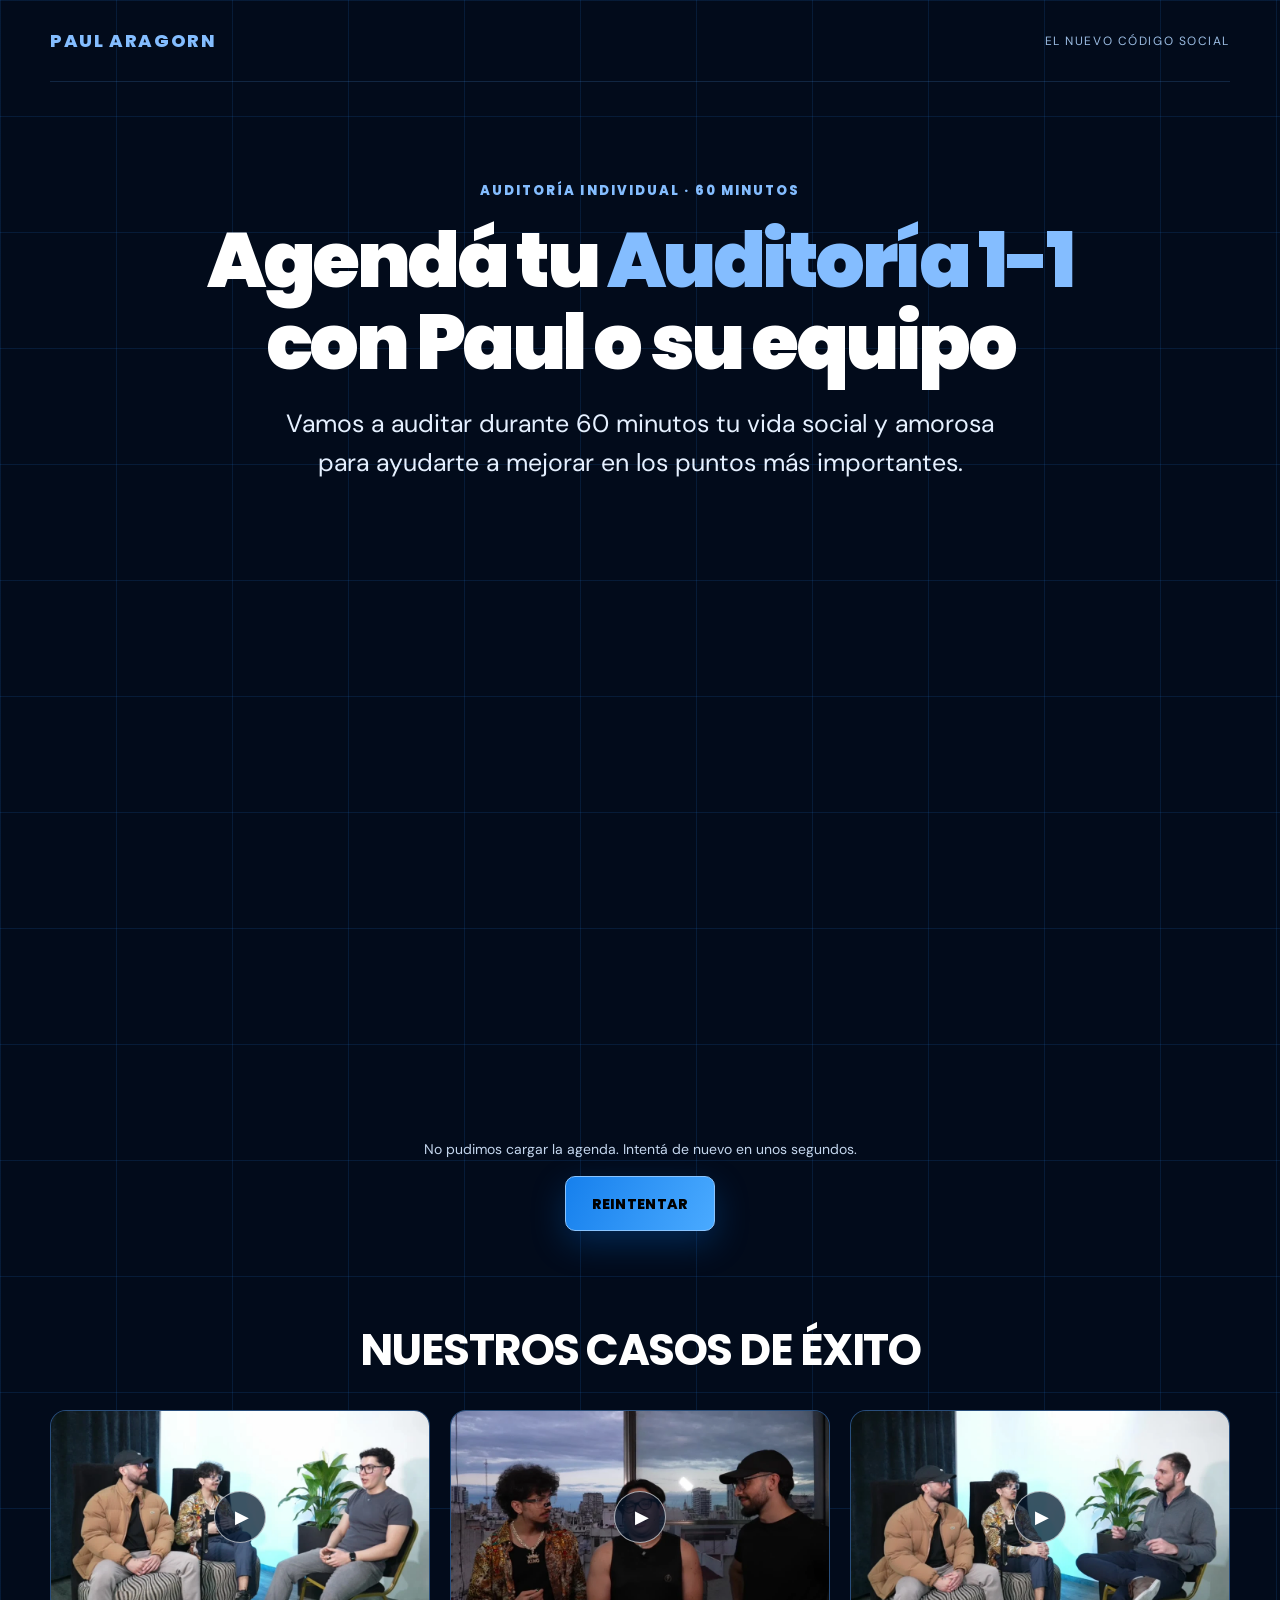
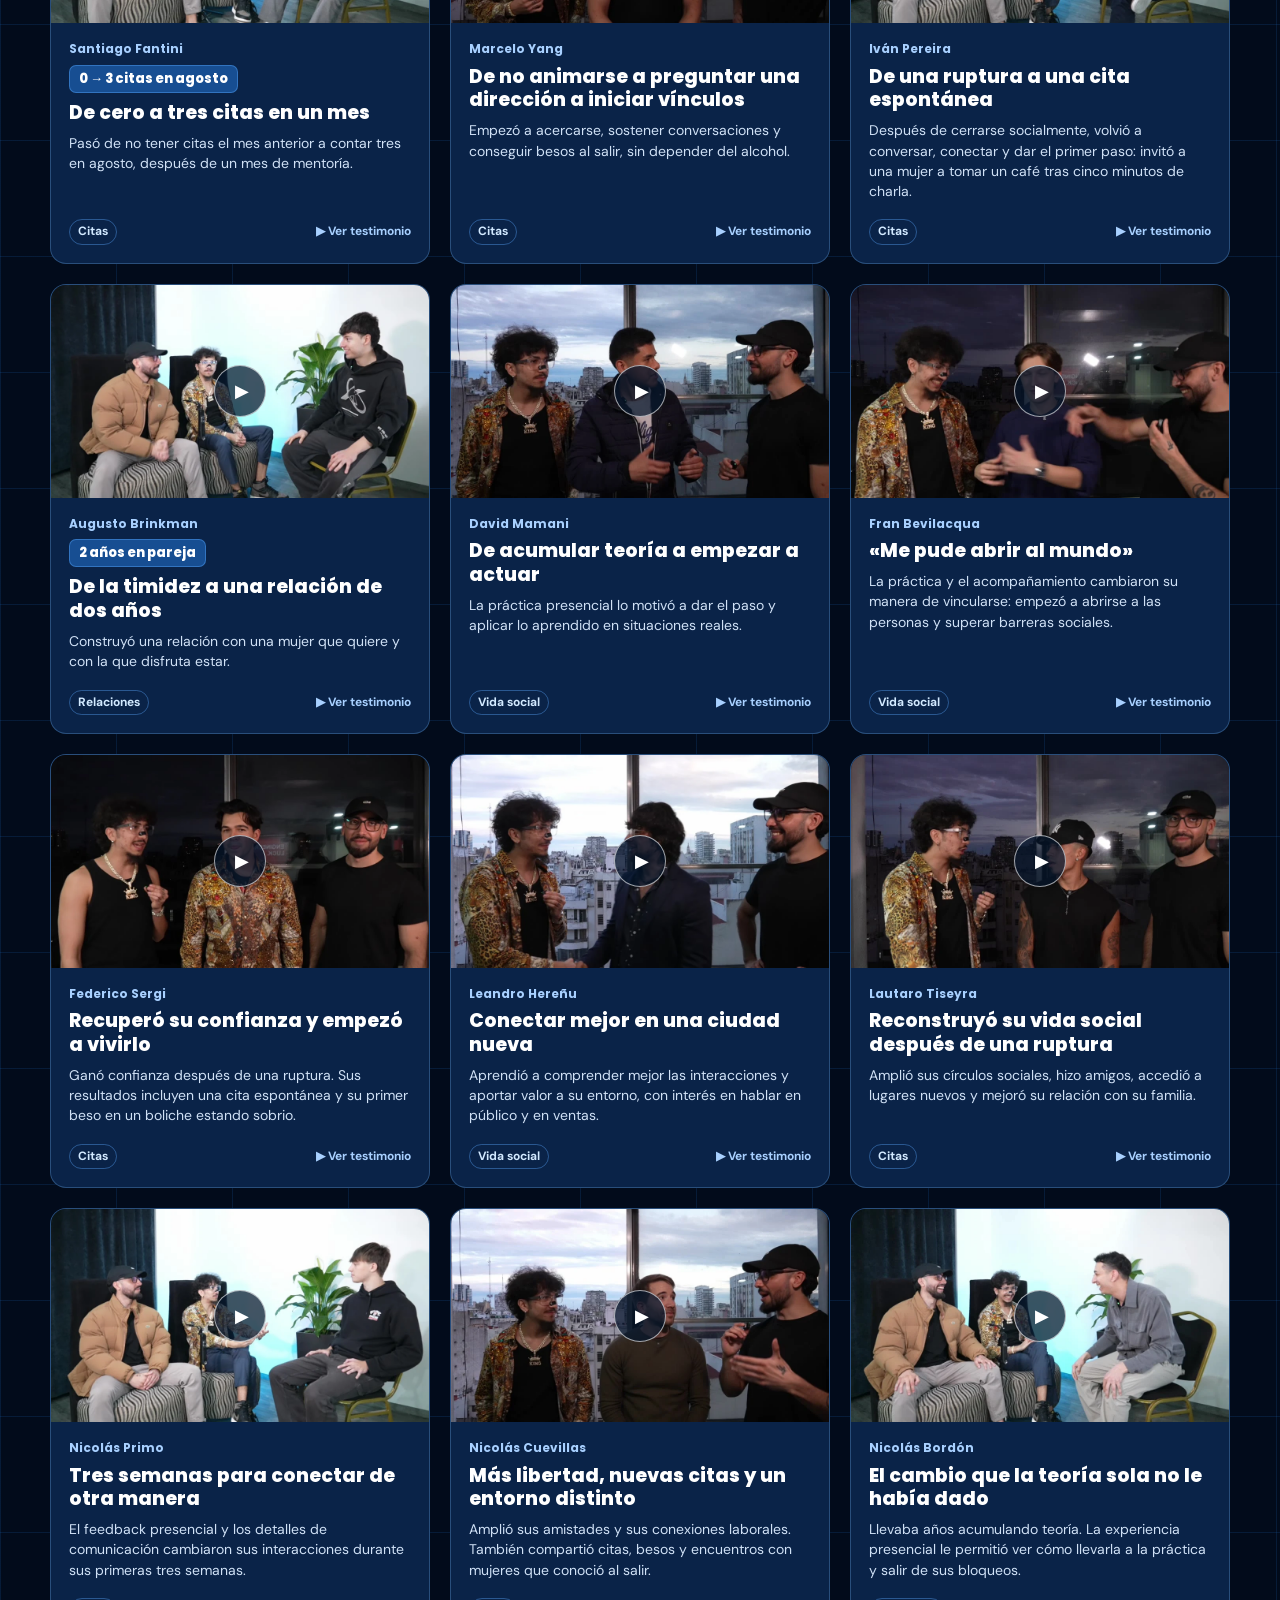
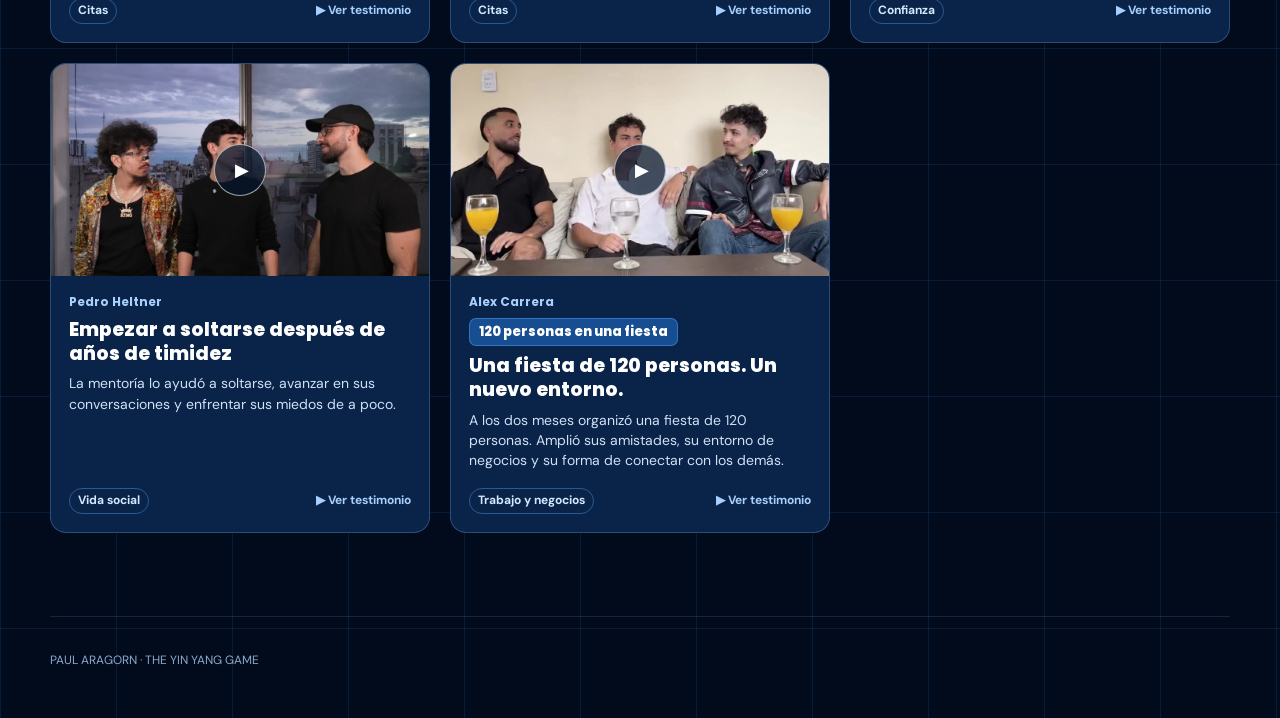
<file: index.html>
<!doctype html>
<html lang="es-AR">
<head>
  <meta charset="utf-8">
  <meta name="viewport" content="width=device-width, initial-scale=1">
  <title>Agendá tu Auditoría 1-1 | Paul Aragorn</title>
  <meta name="description" content="Agendá una auditoría de 60 minutos sobre tu vida social y amorosa con Paul Aragorn o su equipo.">
  <link rel="stylesheet" href="./styles.css?v=20261029-6">
</head>
<body>
  <div class="page grid">
    <header class="top shell"><a class="brand" href="#inicio">PAUL ARAGORN</a><span class="top-note">El nuevo código social</span></header>
    <main id="inicio">
      <section class="hero shell" aria-labelledby="titulo">
        <p class="eyebrow">Auditoría individual · 60 minutos</p>
        <h1 id="titulo">Agendá tu <span class="accent">Auditoría 1-1</span> con Paul o su equipo</h1>
        <p class="lead">Vamos a auditar durante 60 minutos tu vida social y amorosa para ayudarte a mejorar en los puntos más importantes.</p>
      </section>

      <section class="section shell" id="agenda" aria-label="Agenda para reservar tu auditoría">
        <div class="card booking booking-embed">
          <div id="agenda-widget" aria-label="Agenda para reservar tu auditoría"></div>
          <p id="agenda-estado" class="agenda-estado" role="status">Cargando horarios disponibles…</p>
          <button id="agenda-reintentar" class="button agenda-reintentar" type="button" hidden>REINTENTAR</button>
        </div>
      </section>

      <section class="section shell cases-section" aria-labelledby="casos-titulo">
        <div class="section-heading"><h2 id="casos-titulo">NUESTROS CASOS DE ÉXITO</h2></div>
        <div class="cases-grid">
          <a class="case-card" href="https://assets.cdn.filesafe.space/yW5oWGu1V2NnrRlm9ir7/media/6ace9a8aa93224e58d163c82.mp4" aria-label="Ver testimonio de Santiago Fantini"><span class="case-image"><img src="./assets/testimonios/santiago-fantini.webp" alt="" loading="eager"><span class="case-play" aria-hidden="true">▶</span></span><span class="case-info"><span class="case-name">Santiago Fantini</span><span class="case-metric">0 → 3 citas en agosto</span><strong class="case-headline">De cero a tres citas en un mes</strong><span class="case-summary">Pasó de no tener citas el mes anterior a contar tres en agosto, después de un mes de mentoría.</span><span class="case-footer"><span class="case-tag">Citas</span><span>▶ Ver testimonio</span></span></span></a>
          <a class="case-card" href="https://assets.cdn.filesafe.space/yW5oWGu1V2NnrRlm9ir7/media/6ace9b37ed5644a05f00d1d6.mp4" aria-label="Ver testimonio de Marcelo Yang"><span class="case-image"><img src="./assets/testimonios/marcelo-yang.webp" alt="" loading="eager"><span class="case-play" aria-hidden="true">▶</span></span><span class="case-info"><span class="case-name">Marcelo Yang</span><strong class="case-headline">De no animarse a preguntar una dirección a iniciar vínculos</strong><span class="case-summary">Empezó a acercarse, sostener conversaciones y conseguir besos al salir, sin depender del alcohol.</span><span class="case-footer"><span class="case-tag">Citas</span><span>▶ Ver testimonio</span></span></span></a>
          <a class="case-card" href="https://assets.cdn.filesafe.space/yW5oWGu1V2NnrRlm9ir7/media/6ace968f412f76b526b32ab7.mp4" aria-label="Ver testimonio de Iván Pereira"><span class="case-image"><img src="./assets/testimonios/ivan-pereira.webp" alt="" loading="eager"><span class="case-play" aria-hidden="true">▶</span></span><span class="case-info"><span class="case-name">Iván Pereira</span><strong class="case-headline">De una ruptura a una cita espontánea</strong><span class="case-summary">Después de cerrarse socialmente, volvió a conversar, conectar y dar el primer paso: invitó a una mujer a tomar un café tras cinco minutos de charla.</span><span class="case-footer"><span class="case-tag">Citas</span><span>▶ Ver testimonio</span></span></span></a>
          <a class="case-card" href="https://assets.cdn.filesafe.space/yW5oWGu1V2NnrRlm9ir7/media/6ace9a6f3cdaab44656f1672.mp4" aria-label="Ver testimonio de Augusto Brinkman"><span class="case-image"><img src="./assets/testimonios/augusto-brinkman.webp" alt="" loading="eager"><span class="case-play" aria-hidden="true">▶</span></span><span class="case-info"><span class="case-name">Augusto Brinkman</span><span class="case-metric">2 años en pareja</span><strong class="case-headline">De la timidez a una relación de dos años</strong><span class="case-summary">Construyó una relación con una mujer que quiere y con la que disfruta estar.</span><span class="case-footer"><span class="case-tag">Relaciones</span><span>▶ Ver testimonio</span></span></span></a>
          <a class="case-card" href="https://assets.cdn.filesafe.space/yW5oWGu1V2NnrRlm9ir7/media/6ace9a6f3cdaab44656f168a.mp4" aria-label="Ver testimonio de David Mamani"><span class="case-image"><img src="./assets/testimonios/david-mamani.webp" alt="" loading="eager"><span class="case-play" aria-hidden="true">▶</span></span><span class="case-info"><span class="case-name">David Mamani</span><strong class="case-headline">De acumular teoría a empezar a actuar</strong><span class="case-summary">La práctica presencial lo motivó a dar el paso y aplicar lo aprendido en situaciones reales.</span><span class="case-footer"><span class="case-tag">Vida social</span><span>▶ Ver testimonio</span></span></span></a>
          <a class="case-card" href="https://assets.cdn.filesafe.space/yW5oWGu1V2NnrRlm9ir7/media/6ace968fa93224e58d15cff9.mp4" aria-label="Ver testimonio de Fran Bevilacqua"><span class="case-image"><img src="./assets/testimonios/fran-bevilacqua.webp" alt="" loading="eager"><span class="case-play" aria-hidden="true">▶</span></span><span class="case-info"><span class="case-name">Fran Bevilacqua</span><strong class="case-headline">«Me pude abrir al mundo»</strong><span class="case-summary">La práctica y el acompañamiento cambiaron su manera de vincularse: empezó a abrirse a las personas y superar barreras sociales.</span><span class="case-footer"><span class="case-tag">Vida social</span><span>▶ Ver testimonio</span></span></span></a>
          <a class="case-card" href="https://assets.cdn.filesafe.space/yW5oWGu1V2NnrRlm9ir7/media/6ace9cd6a93224e58d168078.mp4" aria-label="Ver testimonio de Federico Sergi"><span class="case-image"><img src="./assets/testimonios/federico-sergi.webp" alt="" loading="eager"><span class="case-play" aria-hidden="true">▶</span></span><span class="case-info"><span class="case-name">Federico Sergi</span><strong class="case-headline">Recuperó su confianza y empezó a vivirlo</strong><span class="case-summary">Ganó confianza después de una ruptura. Sus resultados incluyen una cita espontánea y su primer beso en un boliche estando sobrio.</span><span class="case-footer"><span class="case-tag">Citas</span><span>▶ Ver testimonio</span></span></span></a>
          <a class="case-card" href="https://assets.cdn.filesafe.space/yW5oWGu1V2NnrRlm9ir7/media/6ace968fa7201e602b5fd74f.mp4" aria-label="Ver testimonio de Leandro Hereñu"><span class="case-image"><img src="./assets/testimonios/leandro-herenu.webp" alt="" loading="eager"><span class="case-play" aria-hidden="true">▶</span></span><span class="case-info"><span class="case-name">Leandro Hereñu</span><strong class="case-headline">Conectar mejor en una ciudad nueva</strong><span class="case-summary">Aprendió a comprender mejor las interacciones y aportar valor a su entorno, con interés en hablar en público y en ventas.</span><span class="case-footer"><span class="case-tag">Vida social</span><span>▶ Ver testimonio</span></span></span></a>
          <a class="case-card" href="https://assets.cdn.filesafe.space/yW5oWGu1V2NnrRlm9ir7/media/6ace968f883b04e61936cfe9.mp4" aria-label="Ver testimonio de Lautaro Tiseyra"><span class="case-image"><img src="./assets/testimonios/lautaro-tiseyra.webp" alt="" loading="eager"><span class="case-play" aria-hidden="true">▶</span></span><span class="case-info"><span class="case-name">Lautaro Tiseyra</span><strong class="case-headline">Reconstruyó su vida social después de una ruptura</strong><span class="case-summary">Amplió sus círculos sociales, hizo amigos, accedió a lugares nuevos y mejoró su relación con su familia.</span><span class="case-footer"><span class="case-tag">Citas</span><span>▶ Ver testimonio</span></span></span></a>
          <a class="case-card" href="https://assets.cdn.filesafe.space/yW5oWGu1V2NnrRlm9ir7/media/6ace9a8a04c496731f5dbdda.mp4" aria-label="Ver testimonio de Nicolás Primo"><span class="case-image"><img src="./assets/testimonios/nicolas-primo.webp" alt="" loading="eager"><span class="case-play" aria-hidden="true">▶</span></span><span class="case-info"><span class="case-name">Nicolás Primo</span><strong class="case-headline">Tres semanas para conectar de otra manera</strong><span class="case-summary">El feedback presencial y los detalles de comunicación cambiaron sus interacciones durante sus primeras tres semanas.</span><span class="case-footer"><span class="case-tag">Citas</span><span>▶ Ver testimonio</span></span></span></a>
          <a class="case-card" href="https://assets.cdn.filesafe.space/yW5oWGu1V2NnrRlm9ir7/media/6ace9a8a883b04e619374049.mp4" aria-label="Ver testimonio de Nicolás Cuevillas"><span class="case-image"><img src="./assets/testimonios/nicolas-cuevillas.webp" alt="" loading="eager"><span class="case-play" aria-hidden="true">▶</span></span><span class="case-info"><span class="case-name">Nicolás Cuevillas</span><strong class="case-headline">Más libertad, nuevas citas y un entorno distinto</strong><span class="case-summary">Amplió sus amistades y sus conexiones laborales. También compartió citas, besos y encuentros con mujeres que conoció al salir.</span><span class="case-footer"><span class="case-tag">Citas</span><span>▶ Ver testimonio</span></span></span></a>
          <a class="case-card" href="https://assets.cdn.filesafe.space/yW5oWGu1V2NnrRlm9ir7/media/6ace9b37ed5644a05f00d1d2.mp4" aria-label="Ver testimonio de Nicolás Bordón"><span class="case-image"><img src="./assets/testimonios/nicolas-bordon.webp" alt="" loading="eager"><span class="case-play" aria-hidden="true">▶</span></span><span class="case-info"><span class="case-name">Nicolás Bordón</span><strong class="case-headline">El cambio que la teoría sola no le había dado</strong><span class="case-summary">Llevaba años acumulando teoría. La experiencia presencial le permitió ver cómo llevarla a la práctica y salir de sus bloqueos.</span><span class="case-footer"><span class="case-tag">Confianza</span><span>▶ Ver testimonio</span></span></span></a>
          <a class="case-card" href="https://assets.cdn.filesafe.space/yW5oWGu1V2NnrRlm9ir7/media/6ace9a8bbeb75e26e5b90f41.mp4" aria-label="Ver testimonio de Pedro Heltner"><span class="case-image"><img src="./assets/testimonios/pedro-heltner.webp" alt="" loading="eager"><span class="case-play" aria-hidden="true">▶</span></span><span class="case-info"><span class="case-name">Pedro Heltner</span><strong class="case-headline">Empezar a soltarse después de años de timidez</strong><span class="case-summary">La mentoría lo ayudó a soltarse, avanzar en sus conversaciones y enfrentar sus miedos de a poco.</span><span class="case-footer"><span class="case-tag">Vida social</span><span>▶ Ver testimonio</span></span></span></a>
          <a class="case-card" href="https://www.youtube.com/watch?v=64qv7ZtJGdQ" aria-label="Ver testimonio de Alex Carrera"><span class="case-image"><img src="./assets/testimonios/alex-carrera.webp" alt="" loading="eager"><span class="case-play" aria-hidden="true">▶</span></span><span class="case-info"><span class="case-name">Alex Carrera</span><span class="case-metric">120 personas en una fiesta</span><strong class="case-headline">Una fiesta de 120 personas. Un nuevo entorno.</strong><span class="case-summary">A los dos meses organizó una fiesta de 120 personas. Amplió sus amistades, su entorno de negocios y su forma de conectar con los demás.</span><span class="case-footer"><span class="case-tag">Trabajo y negocios</span><span>▶ Ver testimonio</span></span></span></a>
        </div>
      </section>

      <dialog class="case-modal" id="case-modal" aria-labelledby="case-modal-title">
        <div class="case-modal-header">
          <h2 id="case-modal-title"></h2>
          <button class="case-modal-close" type="button" aria-label="Cerrar testimonio">×</button>
        </div>
        <div class="case-modal-media" id="case-modal-media"></div>
      </dialog>

    </main>
    <footer class="footer shell">PAUL ARAGORN · THE YIN YANG GAME</footer>
  </div>
  <script src="./agenda.js?v=20261029-4" defer></script>
  <script src="./testimonios.js?v=20261029-1" defer></script>
</body>
</html>
</file>
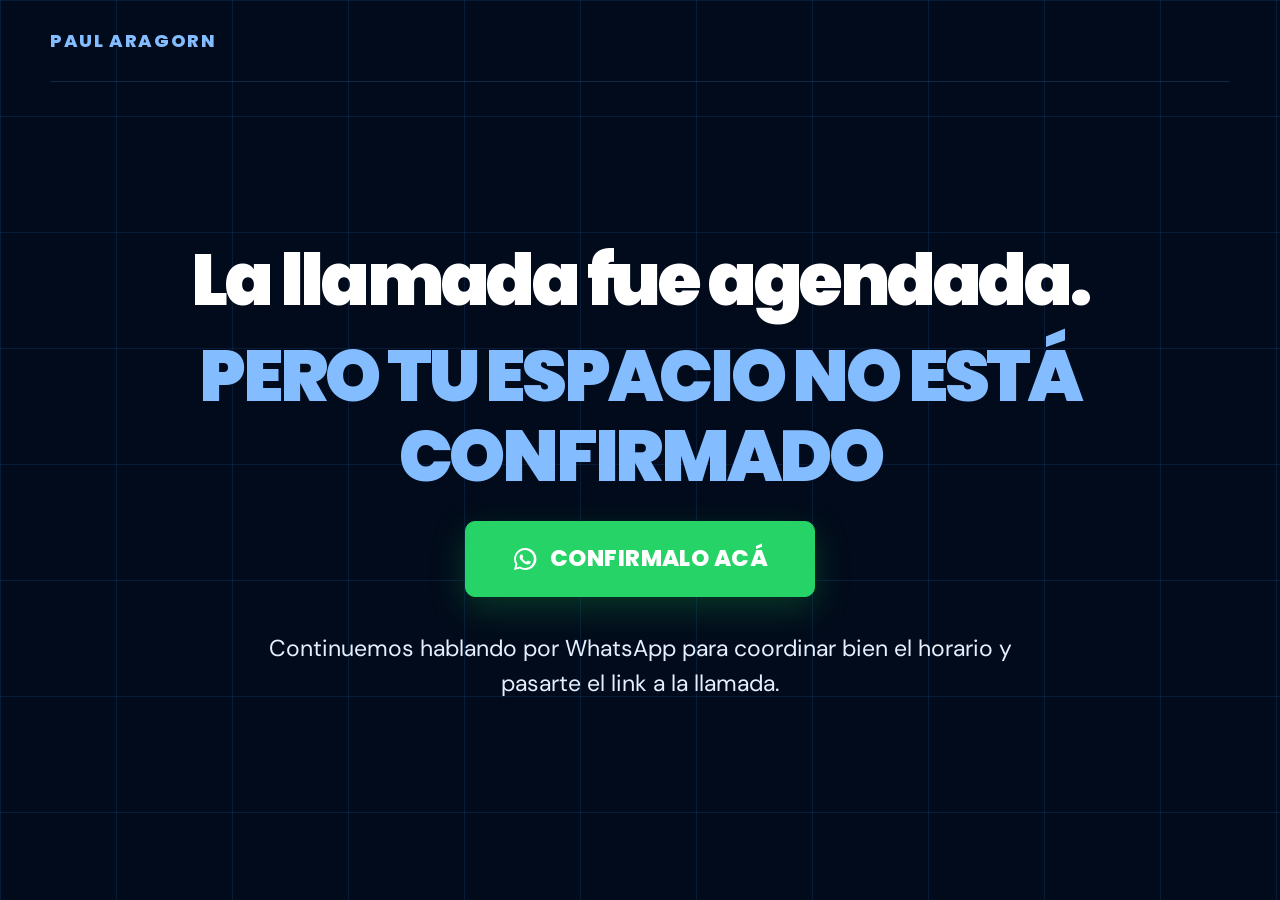
<file: confirmacion/index.html>
<!doctype html>
<html lang="es-AR">
<head>
  <meta charset="utf-8">
  <meta name="viewport" content="width=device-width, initial-scale=1">
  <title>Confirmá tu espacio | Paul Aragorn</title>
  <meta name="description" content="Confirmá por WhatsApp el espacio de tu llamada con Paul Aragorn o su equipo.">
  <link rel="stylesheet" href="../styles.css?v=20261029-2">
</head>
<body>
  <div class="page grid">
    <header class="top shell"><span class="brand">PAUL ARAGORN</span></header>
    <main class="confirmation-main shell">
      <section class="confirmation" aria-labelledby="confirmacion-titulo">
        <h1 id="confirmacion-titulo">
          <span class="confirmation-title-line">La llamada fue agendada.</span>
          <span class="confirmation-title-line accent">PERO TU ESPACIO NO ESTÁ CONFIRMADO</span>
        </h1>
        <a class="button button-giant button-whatsapp" href="https://wa.me/542229512964?text=Hola%20Paul!%20Acabo%20de%20agendar%20la%20Auditor%C3%ADa%201-1%20con%20tu%20equipo%2C%20vengo%20a%20confirmar%20la%20llamada!"><svg class="whatsapp-icon" viewBox="0 0 32 32" aria-hidden="true" focusable="false"><path fill="currentColor" d="M16 2.5a13.5 13.5 0 0 0-11.8 20L2.5 29.5l7.2-1.9A13.5 13.5 0 1 0 16 2.5Zm0 24.5a11 11 0 0 1-5.6-1.5l-.4-.2-4.3 1.1 1.1-4.2-.3-.4A11 11 0 1 1 16 27Zm6-8.2c-.3-.2-1.8-.9-2.1-1s-.5-.2-.7.2-.8 1-1 1.2-.4.3-.7.1a9 9 0 0 1-4.5-4c-.3-.5.3-.5.8-1.5.1-.2 0-.4 0-.6l-1-2.3c-.2-.6-.4-.5-.7-.5h-.6c-.2 0-.6.1-.9.4s-1.2 1.2-1.2 2.9 1.3 3.4 1.5 3.6a12.8 12.8 0 0 0 5 4.4c2.3 1 3.2 1.1 4.3.9.7-.1 2.2-.9 2.5-1.8.3-.9.3-1.6.2-1.8-.1-.2-.3-.3-.6-.5Z"/></svg><span>CONFIRMALO ACÁ</span></a>
        <p>Continuemos hablando por WhatsApp para coordinar bien el horario y pasarte el link a la llamada.</p>
      </section>
    </main>
  </div>
</body>
</html>
</file>
<file: styles.css>
@import url('https://fonts.googleapis.com/css2?family=DM+Sans:wght@400;500;600;700&family=Poppins:wght@500;600;700;800;900&display=swap');

:root{--night:#020b1b;--navy:#07172e;--card:#0a2348;--blue:#308fff;--ice:#84bdff;--white:#fff;--muted:#c4d6ed}
*{box-sizing:border-box}
html{scroll-behavior:smooth}
body{margin:0;background:var(--night);color:var(--white);font-family:'DM Sans',Arial,sans-serif}
a{color:inherit}
.page{min-height:100vh;overflow:hidden;background:radial-gradient(circle at 83% 14%,#10356d 0,transparent 34%),linear-gradient(140deg,#020a18 0%,#061c3c 58%,#020915 100%)}
.grid{background-image:linear-gradient(#268cff20 1px,transparent 1px),linear-gradient(90deg,#268cff20 1px,transparent 1px);background-size:116px 116px}
.shell{width:min(1180px,calc(100% - 40px));margin:auto}
.top{height:82px;display:flex;align-items:center;justify-content:space-between;border-bottom:1px solid #5aa9ff2c;position:relative;z-index:2}
.brand{font:800 18px/1 'Poppins',sans-serif;letter-spacing:.09em;color:var(--ice);text-decoration:none}
.top-note{font-size:12px;letter-spacing:.13em;color:#9bbce2;text-transform:uppercase}
.hero{position:relative;padding:74px 0 82px}
.hero::before{content:'';position:absolute;left:-13vw;top:20px;width:50vw;height:130px;border:1px solid #278fff6e;transform:rotate(-20deg);pointer-events:none}
.hero-grid{display:grid;grid-template-columns:minmax(0,1.2fr) minmax(300px,.8fr);gap:70px;align-items:center}
.eyebrow{font:800 13px/1.4 'Poppins',sans-serif;letter-spacing:.16em;color:var(--ice);text-transform:uppercase;margin:0 0 20px}
h1,h2,h3,p{margin-top:0}
h1,h2,h3{font-family:'Poppins',sans-serif}
h1{font-size:clamp(42px,5.3vw,74px);line-height:1.06;letter-spacing:-.045em;margin-bottom:22px;font-weight:900}
.accent{color:var(--ice)}
.lead{font-size:clamp(17px,1.5vw,21px);line-height:1.55;max-width:620px;color:#e5f0ff;margin-bottom:28px}
.hero-list{display:grid;gap:12px;margin:28px 0 34px;padding:0;list-style:none}
.hero-list li{display:flex;gap:13px;align-items:flex-start;color:#d5e6fb;font-size:16px;line-height:1.45}
.tick{display:inline-grid;place-items:center;width:23px;height:23px;border:1px solid #48a5ff;border-radius:50%;color:#8ecaff;flex:none;font-size:14px}
.button{display:inline-flex;justify-content:center;align-items:center;min-height:55px;padding:0 26px;border:1px solid #89c4ff;background:linear-gradient(115deg,#1680ed,#4aaaff);border-radius:10px;font:800 14px/1 'Poppins',sans-serif;text-decoration:none;letter-spacing:.02em;box-shadow:0 12px 34px #0677ec45;cursor:pointer}
.button:hover{filter:brightness(1.12)}
.button[aria-disabled='true']{opacity:.65;cursor:default}
.minor{font-size:13px;color:#93b4db;margin:13px 0 0}
.photo-wrap{position:relative;min-height:530px;border:1px solid #76baff6e;border-radius:25px;padding:10px;box-shadow:0 40px 100px #0009;background:linear-gradient(130deg,#2c8cec5e,#04172d 65%)}
.photo-wrap::after{content:'';position:absolute;right:-19px;bottom:-19px;width:130px;height:130px;border-right:2px solid #5caeff;border-bottom:2px solid #5caeff;border-radius:0 0 25px 0}
.photo-wrap img{width:100%;height:510px;object-fit:cover;object-position:center 43%;display:block;border-radius:16px;filter:saturate(.95)}
.photo-caption{position:absolute;bottom:27px;left:28px;right:28px;background:#051429d9;backdrop-filter:blur(12px);border:1px solid #80bdff75;padding:14px 17px;border-radius:11px;font-size:12px;letter-spacing:.13em;text-transform:uppercase;color:#b8d9ff}
.section{padding:83px 0}
.section-heading{max-width:750px;margin-bottom:34px}
.section-heading h2{font-size:clamp(30px,3.4vw,48px);line-height:1.15;letter-spacing:-.035em;margin-bottom:12px}
.section-heading p{color:var(--muted);font-size:17px;line-height:1.55}
.card{border:1px solid #548bc16b;background:linear-gradient(135deg,#0c2f63,#061830);border-radius:20px;box-shadow:0 22px 60px #0005}
.booking{padding:28px;min-height:440px}
.booking-direct{min-height:240px;display:flex;align-items:center;justify-content:space-between;gap:36px;padding:38px 44px}
.booking-direct>div{max-width:660px}
.booking-direct h2{font-size:clamp(25px,2.7vw,35px);line-height:1.15}
.booking-direct p{font-size:17px;line-height:1.55;margin:0}
.booking-direct .eyebrow{font-size:12px;margin-bottom:13px;color:var(--ice)}
.booking-direct .button{flex:none}
.booking h2{font-size:24px;margin-bottom:8px}
.booking p{color:var(--muted)}
.booking .calendar-fallback{margin:18px 0 0;font-size:14px}
.calendar-fallback a{color:#8bc7ff;text-decoration:underline;text-underline-offset:3px}
.calendar-placeholder{display:grid;place-items:center;min-height:345px;border:1px dashed #79b6ed9c;border-radius:13px;color:#a9cefb;text-align:center;padding:24px}
.calendar-placeholder strong{display:block;color:white;font:800 22px 'Poppins',sans-serif;margin-bottom:10px}
.testimonials{display:grid;grid-template-columns:1fr 1fr;gap:22px}
.testimony{display:grid;grid-template-columns:165px 1fr;gap:22px;align-items:center;padding:16px}
.testimony img{width:165px;height:195px;object-fit:cover;border-radius:12px}
.testimony h3{font-size:23px;margin:0 0 10px}
.testimony p{font-size:15px;line-height:1.5;color:#d9e9fb;margin:0}
.testimony small{display:block;color:var(--ice);font:700 11px 'Poppins',sans-serif;text-transform:uppercase;letter-spacing:.1em;margin-bottom:9px}
.closing{padding:40px;border:1px solid #6faeff7d;border-radius:20px;background:linear-gradient(115deg,#123f7a,#06172c);text-align:center}
.closing h2{font-size:clamp(28px,3.2vw,42px);margin-bottom:14px}
.closing p{color:#deedff;font-size:17px;max-width:610px;margin:0 auto 24px}
.footer{padding:35px 0 50px;color:#8ba9ce;font-size:12px;border-top:1px solid #5aa9ff2c}
.thanks-hero{padding:90px 0 70px;text-align:center}
.success-icon{width:75px;height:75px;border:1px solid #7ec0ff;border-radius:50%;display:grid;place-items:center;margin:0 auto 25px;color:#9bd0ff;font-size:36px;box-shadow:0 0 35px #278fff61}
.thanks-hero h1{max-width:900px;margin:0 auto 24px}
.thanks-hero .lead{margin:0 auto 30px}
.steps{display:grid;grid-template-columns:repeat(3,1fr);gap:18px}
.step{padding:28px}
.step span{display:block;font:800 28px 'Poppins',sans-serif;color:#5badff;margin-bottom:12px}
.step h3{font-size:20px;line-height:1.25;margin-bottom:10px}
.step p{font-size:15px;color:var(--muted);line-height:1.5;margin:0}
.question{max-width:780px;margin:68px auto 0;padding:28px;text-align:center}
.question h2{font-size:26px;margin-bottom:10px}
.question p{color:var(--muted);margin-bottom:0;line-height:1.5}
@media(max-width:820px){.hero-grid{grid-template-columns:1fr;gap:38px}.hero{padding:50px 0 60px}.photo-wrap{min-height:0;max-width:520px;margin:auto}.photo-wrap img{height:430px}.booking-direct{display:block}.booking-direct .button{margin-top:22px}.testimonials{grid-template-columns:1fr}.steps{grid-template-columns:1fr}.top-note{display:none}}
@media(max-width:520px){.shell{width:min(100% - 28px,1180px)}.top{height:68px}.brand{font-size:15px}.hero{padding:38px 0 55px}.lead{font-size:17px}.photo-wrap img{height:355px}.photo-caption{left:20px;right:20px}.section{padding:56px 0}.booking{padding:20px;min-height:0}.testimony{grid-template-columns:115px 1fr;gap:14px;padding:12px}.testimony img{width:115px;height:155px}.testimony h3{font-size:19px}.testimony p{font-size:13px}.closing{padding:30px 18px}.thanks-hero{padding:64px 0 54px}.step{padding:23px}}

/* Auditoría 1-1: mensaje directo y un llamado a la acción visible. */
.hero{padding:100px 0 92px;max-width:1080px}
.hero::before{display:none}
.hero h1{font-size:clamp(46px,6vw,84px);max-width:1050px}
.hero .lead{max-width:800px;font-size:clamp(19px,2vw,25px);margin-bottom:36px}
.button-giant{min-height:76px;padding:18px 46px;font-size:clamp(18px,2vw,23px);gap:14px}
.button-large{min-height:66px;padding:15px 34px;font-size:17px;gap:10px}
.booking-direct{min-height:230px}
.closing-section{padding-top:30px}
.closing .button{margin-top:10px}
.cases-section{padding-top:10px}
.cases-grid{display:grid;grid-template-columns:repeat(4,minmax(0,1fr));gap:18px}
.case-card{display:block;overflow:hidden;border:1px solid #548bc16b;border-radius:16px;background:#0a2348;text-decoration:none;transition:transform .2s ease,border-color .2s ease}
.case-card:hover{transform:translateY(-4px);border-color:#8bc7ff}
.case-card:focus-visible{outline:3px solid #8bc7ff;outline-offset:3px}
.case-image{display:block;position:relative;aspect-ratio:16/10;overflow:hidden;background:#07172e}
.case-image img{display:block;width:100%;height:100%;object-fit:cover}
.case-play{display:grid;place-items:center;position:absolute;left:50%;top:50%;transform:translate(-50%,-50%);width:52px;height:52px;border:1px solid #fff9;border-radius:50%;background:#06172cbb;color:#fff;font-size:18px;padding-left:3px}
.case-info{display:flex;justify-content:space-between;gap:8px;align-items:center;padding:16px}
.case-info strong{font:700 15px/1.3 'Poppins',sans-serif}
.case-info>span{font-size:12px;color:#a8d0ff;white-space:nowrap}
.confirmation-main{min-height:calc(100vh - 82px);display:grid;place-items:center}
.confirmation{max-width:940px;padding:70px 0 110px;text-align:center}
.confirmation h1{font-size:clamp(38px,5.6vw,72px);line-height:1.12;margin-bottom:24px}
.confirmation p{font-size:clamp(18px,1.8vw,23px);line-height:1.55;color:#e5f0ff;max-width:760px;margin:34px auto 0}
@media(max-width:820px){.hero{padding:70px 0}.booking-direct .button{margin-top:24px}.confirmation-main{min-height:calc(100vh - 68px)}}
@media(max-width:1000px){.cases-grid{grid-template-columns:repeat(3,minmax(0,1fr))}}
@media(max-width:700px){.cases-grid{grid-template-columns:repeat(2,minmax(0,1fr))}.case-info{display:block}.case-info strong{display:block;margin-bottom:5px}}
@media(max-width:520px){.hero{padding:62px 0}.button-giant,.button-large{width:100%;padding:16px 20px}.confirmation{padding:70px 0 90px}.confirmation h1{font-size:clamp(36px,10vw,50px)}.cases-grid{gap:11px}.case-info{padding:11px}.case-info strong{font-size:13px}.case-info>span{font-size:11px}.case-play{width:42px;height:42px}}
.booking-embed{min-height:680px;padding:20px}
#agenda-widget{width:100%;min-height:620px}
.agenda-estado{margin:8px 0 0;text-align:center;font-size:14px}
.agenda-reintentar{display:block;margin:18px auto 0}
.agenda-reintentar[hidden]{display:none}
@media(max-width:520px){.booking-embed{padding:10px;min-height:660px}}
.confirmation-title-line{display:block}
.confirmation-title-line+.confirmation-title-line{margin-top:.22em}
.button-whatsapp{background:#25d366;border-color:#25d366;color:#fff;box-shadow:0 12px 34px #128c4055;gap:12px}
.button-whatsapp:hover{background:#20bd5a;border-color:#20bd5a}
.whatsapp-icon{width:26px;height:26px;flex:none}

/* Agenda: texto y calendario centrados en todos los anchos. */
.hero{text-align:center;margin-inline:auto}
.hero h1,.hero .lead{margin-left:auto;margin-right:auto}
.hero h1{max-width:980px}
.hero .lead{max-width:760px}
.hero-note{max-width:550px;margin:18px auto 0;color:#a9c9ec;font-size:14px;line-height:1.5}
.section-heading{text-align:center;margin-left:auto;margin-right:auto}
.booking-embed{width:min(100%,520px);margin-inline:auto;min-height:650px;padding:12px;border:0;background:transparent;box-shadow:none}
#agenda-widget{min-height:620px}
.booking-embed .iclosed-widget{margin-inline:auto}
.cases-section{padding-top:20px}
@media(max-width:520px){.hero{padding:58px 0 68px}.hero h1{font-size:clamp(40px,10vw,54px)}.hero .lead{font-size:18px}.booking-embed{padding:0;min-height:630px}.hero-note{font-size:13px}}

body.case-modal-open{overflow:hidden}
.case-modal{width:min(980px,calc(100% - 32px));max-width:none;max-height:calc(100dvh - 32px);padding:0;border:1px solid #6bb3ff;border-radius:18px;background:#06172e;color:#fff;box-shadow:0 30px 100px #000c;overflow:auto}
.case-modal::backdrop{background:#020916e8;backdrop-filter:blur(8px)}
.case-modal-header{display:flex;align-items:center;justify-content:space-between;gap:16px;padding:16px 20px;border-bottom:1px solid #5aa9ff55}
.case-modal-header h2{font-size:clamp(18px,2vw,25px);line-height:1.25;margin:0}
.case-modal-close{flex:none;display:grid;place-items:center;width:42px;height:42px;border:1px solid #8bc7ff88;border-radius:50%;background:#103b71;color:#fff;font:400 32px/1 Arial,sans-serif;cursor:pointer}
.case-modal-close:hover,.case-modal-close:focus-visible{background:#216fc3}
.case-modal-media{display:grid;place-items:center;min-height:280px;background:#000}
.case-modal-media video,.case-modal-media iframe{display:block;width:100%;max-height:calc(100dvh - 120px);aspect-ratio:16/9;border:0;background:#000}
.case-modal-media video{object-fit:contain}
@media(max-width:520px){.case-modal{width:calc(100% - 16px)}.case-modal-header{padding:12px 14px}.case-modal-media{min-height:200px}}

/* El calendario sigue inmediatamente al texto principal. */
.hero{padding-bottom:0}
.hero .lead{margin-bottom:0}
#agenda{padding-top:18px;padding-bottom:70px}
.cases-section{padding-top:12px}
.cases-grid{grid-template-columns:repeat(3,minmax(0,1fr));gap:20px}
.case-card{height:100%;display:flex;flex-direction:column}
.case-image{aspect-ratio:16/9;flex:none}
.case-info{display:flex;flex:1;flex-direction:column;align-items:stretch;justify-content:flex-start;gap:8px;padding:18px}
.case-name{font:700 13px/1.3 'Poppins',sans-serif;color:var(--ice)}
.case-info .case-metric{align-self:flex-start;color:#fff;background:#174e92;border:1px solid #5aa9ff6b;border-radius:7px;padding:5px 9px;font:800 13px/1.25 'Poppins',sans-serif;white-space:normal}
.case-info .case-headline{font:800 19px/1.25 'Poppins',sans-serif;color:#fff}
.case-info .case-summary{font:400 14px/1.45 'DM Sans',sans-serif;color:#d0e1f6;white-space:normal}
.case-footer{display:flex;justify-content:space-between;align-items:center;gap:8px;margin-top:auto;padding-top:10px;font:700 12px/1.3 'DM Sans',sans-serif;color:#b8d9ff;white-space:normal}
.case-info .case-tag{padding:4px 8px;border:1px solid #5aa9ff66;border-radius:20px;white-space:normal;color:#d2e9ff}
@media(max-width:900px){.cases-grid{grid-template-columns:repeat(2,minmax(0,1fr))}}
@media(max-width:600px){.hero{padding-bottom:0}.cases-grid{grid-template-columns:1fr}.case-info{padding:16px}.case-info .case-headline{font-size:18px}#agenda{padding-top:14px;padding-bottom:56px}}
</file>
